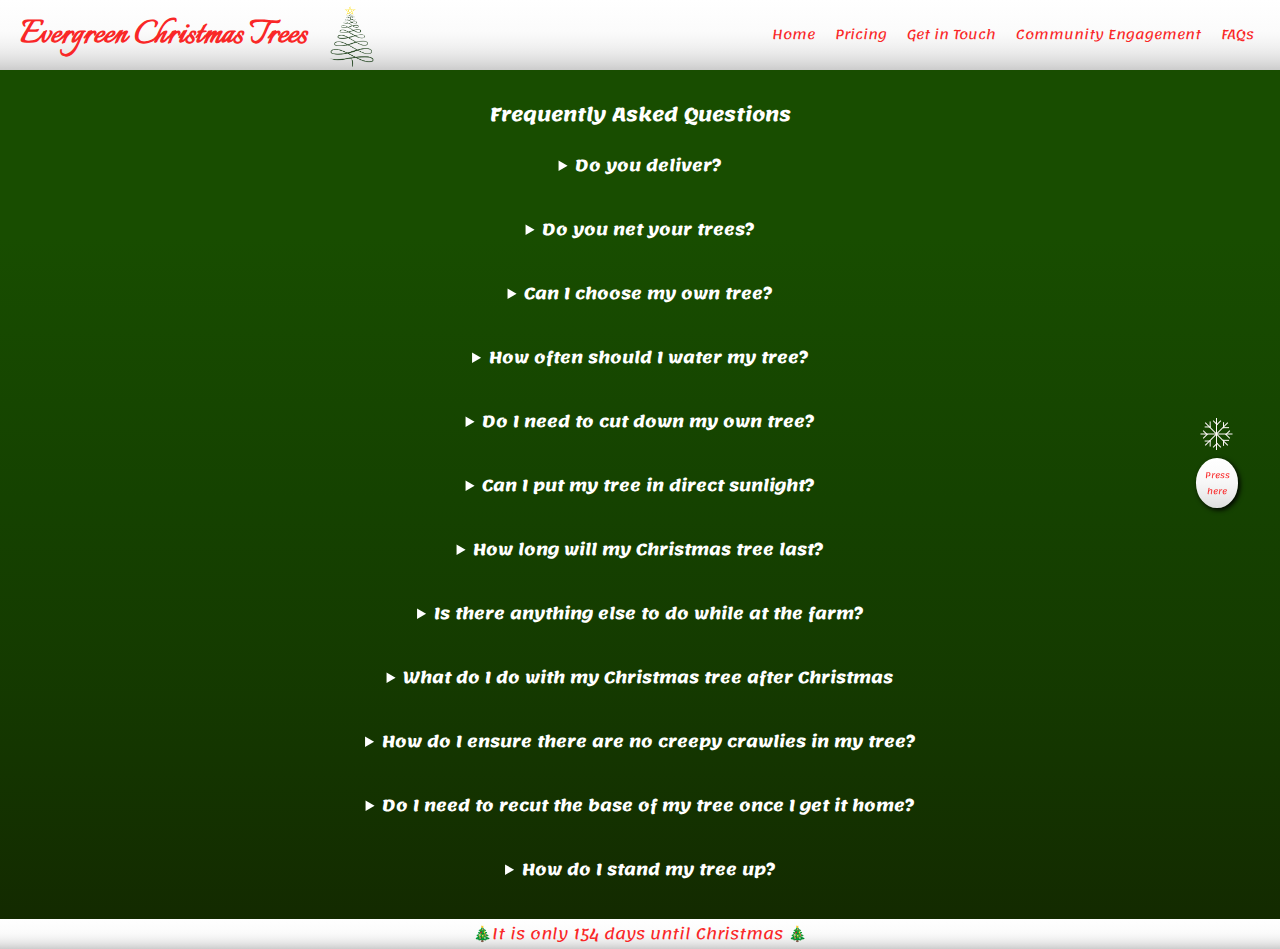
<file: FAQs.html>
<!DOCTYPE html>
<html lang="en">
  <head>
    <meta charset="UTF-8" />
    <meta name="viewport" content="width=device-width, initial-scale=1.0" />
    <title>FAQs - Evergreen Christmas Trees</title>
    <meta
      name="Christmas Tree Farm"
      content="With Christmas fast approaching, you'll want to know how we can help you get the perfect tree this Christmas, and also ensure your tree stays happy and healthy through until early next year. Here you can find our frequently asked question - Let us know if there is anything not covered that you'd like answered!"
      <link
      rel="stylesheet"
      href="https://cdnjs.cloudflare.com/ajax/libs/normalize/8.0.1/normalize.min.css"
    />
    <link rel="stylesheet" href="./css/style.css" />
    <link rel="stylesheet" href="./css/FAQs.css" />
    <link
      href="https://fonts.googleapis.com/css2?family=Italianno:wght@400&&family=Lemonada:wght@300&display=swap"
      rel="stylesheet"
    />
    <script async defer src="./js/Main.js"></script>
    <link
      rel="apple-touch-icon"
      sizes="180x180"
      href="./icons/apple-touch-icon.png"
    />
    <link
      rel="icon"
      type="image/png"
      sizes="32x32"
      href="./icons/favicon-32x32.png"
    />
    <link
      rel="icon"
      type="image/png"
      sizes="16x16"
      href="./icons/favicon-16x16.png"
    />
    <link rel="manifest" href="./icons/site.webmanifest" />
    <link
      rel="mask-icon"
      href="./icons/safari-pinned-tab.svg"
      color="#000000"
    />
    <meta name="msapplication-TileColor" content="#da532c" />
    <meta name="theme-color" content="#ffffff" />
  </head>
  <body data-page="FAQs">
    <header id="header">
      <div id="header-title-and-image">
        <h1 id="header-title">
          <a href="./index">Evergreen Christmas Trees</a>
        </h1>
        <img
          src="./icons/Tree Logo.png"
          alt="Christmas Tree"
          id="header-image"
        />
        <div id="christmas-button" data-snowflake="disabled">
          <div id="snowflake-parts">
            <div class="stroke stroke-1"></div>
            <div class="stroke stroke-2"></div>
            <div class="stroke stroke-3"></div>
            <div class="stroke stroke-4"></div>
          </div>
          <div id="snowflake-caption">
            <div>Press here</div>
          </div>
        </div>
      </div>
      <nav id="hamburger-menu">
        <span></span>
        <span></span>
        <span></span>
      </nav>
      <nav id="nav-bar">
        <a href="./index" class="underline-on-hover">Home</a>
        <a href="./prices  " class="underline-on-hover">Pricing</a>
        <a href="./contact  " class="underline-on-hover">Get in Touch</a>
        <a href="./community_engagement  " class="underline-on-hover"
          >Community Engagement</a
        >
        <a href="./FAQs  " class="underline-on-hover">FAQs</a>
      </nav>
      <div id="fullscreen-menu" class="hidden">
        <a href="./index" class="underline-on-hover menu-items">Home</a>
        <a href="./prices  " class="underline-on-hover menu-items">Pricing</a>
        <a href="./contact  " class="underline-on-hover menu-items"
          >Get in Touch</a
        >
        <a href="./community_engagement  " class="underline-on-hover menu-items"
          >Community Engagement</a
        >

        <a href="./FAQs  " class="underline-on-hover menu-items">FAQs</a>
      </div>
    </header>
    <main>
      <section id="FAQs">
        <h3>Frequently Asked Questions</h3>
        <details>
          <summary>
            <h4>Do you deliver?</h4>
          </summary>
          We do not have a delivery service, but we will assist you in putting
          your tree in or on your car.
        </details>
        <details>
          <summary><h4>Do you net your trees?</h4></summary>
          Yes, netting is available.
        </details>
        <details>
          <summary><h4>Can I choose my own tree?</h4></summary>
          Yes, we encourage everyone to walk through our trees and choose the
          tree that will make your Christmas perfect.
        </details>
        <details>
          <summary>
            <h4>How often should I water my tree?</h4>
          </summary>
          For the first couple of days after you take your tree home, it will
          drink a few litres of water. Keep a close eye on this. From here, just
          check the water levels 2-3 times per week to ensure your tree has
          enough to drink.
        </details>
        <details>
          <summary><h4>Do I need to cut down my own tree?</h4></summary>
          No, once you have chosen your tree, we will come and cut it down for
          you and take it to the point of sale for collection.
        </details>
        <details>
          <summary>
            <h4>Can I put my tree in direct sunlight?</h4>
          </summary>
          It is recommended that you do not leave your tree in direct sunlight.
          This will cause the tree to go brown sooner.
        </details>
        <details>
          <summary>
            <h4>How long will my Christmas tree last?</h4>
          </summary>
          If you keep your tree in fresh water and you ensure you regularly top
          this up, your tree should last for at least 4-6 weeks.
        </details>
        <details>
          <summary>
            <h4>Is there anything else to do while at the farm?</h4>
          </summary>
          Yes, we have the Enchanted Forest and other activities to explore
          while you are here.
        </details>
        <details>
          <summary>
            <h4>What do I do with my Christmas tree after Christmas</h4>
          </summary>
          A lot of councils, such as Kingston, have a service where you are able
          to leave your tree on your nature strip and book a collection. Please
          contact your local council to see what is on offer.
        </details>
        <details>
          <summary>
            <h4>How do I ensure there are no creepy crawlies in my tree?</h4>
          </summary>
          To ensure that no creepy crawlies come inside with you, we recommend
          that when you get home you spray your tree with bug spray and leave it
          for a few hours. All creepy crawlies should fall out and your tree
          will be safe to take inside. We recommend that the tree is kept in
          water during this time.
        </details>
        <details>
          <summary>
            <h4>Do I need to recut the base of my tree once I get it home?</h4>
          </summary>
          We advise that you put your tree in water as soon as possible. If this
          is not possible, the base of the tree will seal over. If this happens
          you will need to cut 2-3cm off the base of the trunk before putting in
          water.
        </details>
        <details>
          <summary>
            <h4>How do I stand my tree up?</h4>
          </summary>
          The best way to stand up your Christmas tree is with a Christmas tree
          stand. We do sell a selection on site.
        </details>
      </section>
    </main>
    <footer id="footer">
      <div id="days-until"></div>
    </footer>
  </body>
</html>
</file>
<file: css/style.css>
:root {
  --header-bg-color: rgb(255, 255, 255); /*White*/
  --header-text-color: rgb(249, 39, 39); /*Red*/
  --main-text-color: rgb(255, 255, 255); /*White*/
  --main-bg-color: rgb(24, 77, 0); /*Green*/
  --secondary-bg-color: 0, 0, 0; /*Black - no rgb prepend so can add opacity when needed*/
  --main-text-font: "Lemonada";
  --header-text-font: "Italianno";
}

* {
  margin: 0;
  padding: 0;
  line-height: 2em;
}

html {
  min-height: 100%;
  position: relative;
  display: inline-block;
  color: var(--main-text-color);
  font-size: 16px;
  -webkit-text-size-adjust: 100%;
  font-family: var(--main-text-font);
}

body {
  overflow-x: hidden;
  background: linear-gradient(
    180deg,
    rgb(24, 77, 0) 25%,
    rgb(21, 66, 0),
    80%,
    rgb(19, 40, 0)
  );
}

main {
  margin: 4em 2em 2em;
}

@media (max-width: 354px) {
  main {
    margin-top: 7em;
  }
}

header {
  position: fixed;
  top: 0;
  z-index: 5;
  width: 100%;
  display: flex;
  align-items: center;
  justify-content: space-between;
  height: auto;
  background: linear-gradient(180deg, var(--header-bg-color), 80%, #ccc);
  transition: top 0.5s ease-in-out;
}

#header-title-and-image {
  display: flex;
  align-items: center;
}

#header-title {
  font-size: 2.5em;
  padding: 0em 0.5em;
  display: flex;
  color: var(--header-text-color);
  font-family: var(--header-text-font);
  text-align: center;
  line-height: 1em;
  margin: 0;
}

#header-title > a {
  line-height: unset;
  text-decoration: none;
}

#header-image {
  height: 70px;
}

#hamburger-menu {
  cursor: pointer;
  background-color: inherit;
  padding: 0.5em;
  border-radius: 30%;
}

@media (min-width: 800px) {
  #hamburger-menu {
    display: none;
  }
}

#hamburger-menu > span {
  display: block;
  width: 27px;
  height: 4px;
  margin-bottom: 4px;
  background-color: transparent;
  border-radius: 15%/45%;
  border: solid var(--header-text-color) 1px;
}

#nav-bar {
  display: flex;
  padding-right: 1em;
  white-space: nowrap;
}

#nav-bar > a {
  padding: 0px 10px;
  font-size: small;
  text-align: center;
  color: var(--header-text-color);
  display: flex;
  place-items: center;
}

@media (max-width: 800px) {
  #nav-bar {
    display: none;
  }
}

#fullscreen-menu {
  display: flex;
  flex-direction: column;
  position: fixed;
  top: 0;
  right: 0;
  left: 0;
  bottom: 0;
  height: 100vh;
  width: 100vw;
  opacity: 99%;
  z-index: 1;
  background-color: var(--main-bg-color);
  color: var(--main-text-color);
  text-align: center;
  justify-content: center;
  line-height: 1em;
}

@media (min-width: 800px) {
  #fullscreen-menu {
    display: none;
  }
}
.menu-items {
  background-color: transparent;
  margin: 1.75em auto;
}

.hidden {
  visibility: hidden;
}

footer {
  position: absolute;
  width: 100%;
  bottom: 0;
  display: flex;
  align-items: center;
  text-align: center;
  justify-content: flex-end;
  height: auto;
  background: linear-gradient(180deg, var(--header-bg-color), 80%, #ccc);
  color: var(--header-text-color);
}

footer > #days-until {
  font-size: calc(12px + (16 - 12) * ((100vw - 250px) / (1600 - 250)));
  display: flex;
  justify-self: center;
  z-index: 1;
  margin: auto;
}

footer a {
  line-height: 0;
}

#footer-logo-group {
  display: flex;
}

.logo {
  height: 25px;
  padding: 0em 0.5em;
}

a {
  color: inherit;
  font-family: inherit;
}

.underline-on-hover {
  transition: text-decoration 0.5s ease-in-out;
  text-decoration: transparent;
  width: 100%;
}

.underline-on-hover > img {
  transition: transform 0.2s ease-in-out;
}

header .underline-on-hover:hover {
  text-decoration: underline;
  transform: translateY(2px);
}

@media (pointer: coarse) {
  .underline-on-hover {
    text-decoration: none;
    transform: none;
  }
}

.underline-on-hover:hover > figcaption {
  text-decoration: underline;
  transform: translateY(-2px);
}
.underline-on-hover:hover > img {
  text-decoration: underline;
  transform: scale(1.1);
}

/* Christmas button setup */

#christmas-button {
  width: 2em;
  height: 2em;
  cursor: pointer;
  position: fixed;
  bottom: 50%;
  right: 3em;
}

@media (pointer: coarse) {
  #christmas-button {
    display: none;
  }
}

#snowflake-parts {
  position: relative;
  display: contents;
}

.stroke {
  height: 2em;
  width: 1px;
  background-color: snow;
  position: absolute;
  left: 1em;
}

.stroke:before,
.stroke:after {
  content: "";
  border: 1px solid snow;
  width: 5px;
  height: 5px;
  position: absolute;
  left: -2.5px;
  border-top: 0;
  border-left: 0;
  transform: rotate(45deg);
}

.stroke:after {
  bottom: 0;
  transform: rotate(-135deg);
}

.stroke-2 {
  transform: rotate(90deg);
}

.stroke-3 {
  transform: rotate(45deg);
}
.stroke-4 {
  transform: rotate(-45deg);
}

#snowflake-caption {
  user-select: none;
  text-align: center;
  color: var(--header-text-color);
  background: linear-gradient(180deg, var(--header-bg-color), 70%, #ddd);
  font-size: 0.5em;
  border-radius: 50%;
  padding: 1.1em;
  margin: 1em;
  box-shadow: 2px 2px 5px rgb(var(--secondary-bg-color));
  outline: none;
  cursor: pointer;
  position: absolute;
  top: 4em;
  right: -1.8em;
  transition: transform 0.1s ease-in-out;
}

#snowflake-caption.pressed {
  transform: perspective(100px) translateZ(-15px);
  color: white;
  border: none;
  background: linear-gradient(180deg, rgb(245, 61, 61), 50%, rgb(190, 9, 9));
  box-shadow: 0px 0px 5px 3px white;
}

span.new-snowflake {
  /* Change colour of snowflake */
  filter: invert(100%) grayscale(100%);
  top: 0;
  position: absolute;
  display: initial;
  pointer-events: none;
  z-index: 10000000;
  font-size: 1em;
  will-change: transform;
}
</file>
<file: css/FAQs.css>
#FAQs {
  justify-self: center;
  display: flex;
  flex-direction: column;
  color: var(--main-text-color);
  text-align: center;
  margin: 6em 0em 3em;
  justify-content: center;
}

#FAQs details {
  padding: 1em 0em;
}

#FAQs summary {
  outline: none;
  cursor: pointer;
}

#FAQs summary h4 {
  display: inline;
  max-width: 60%;
  margin: auto;
}
</file>
